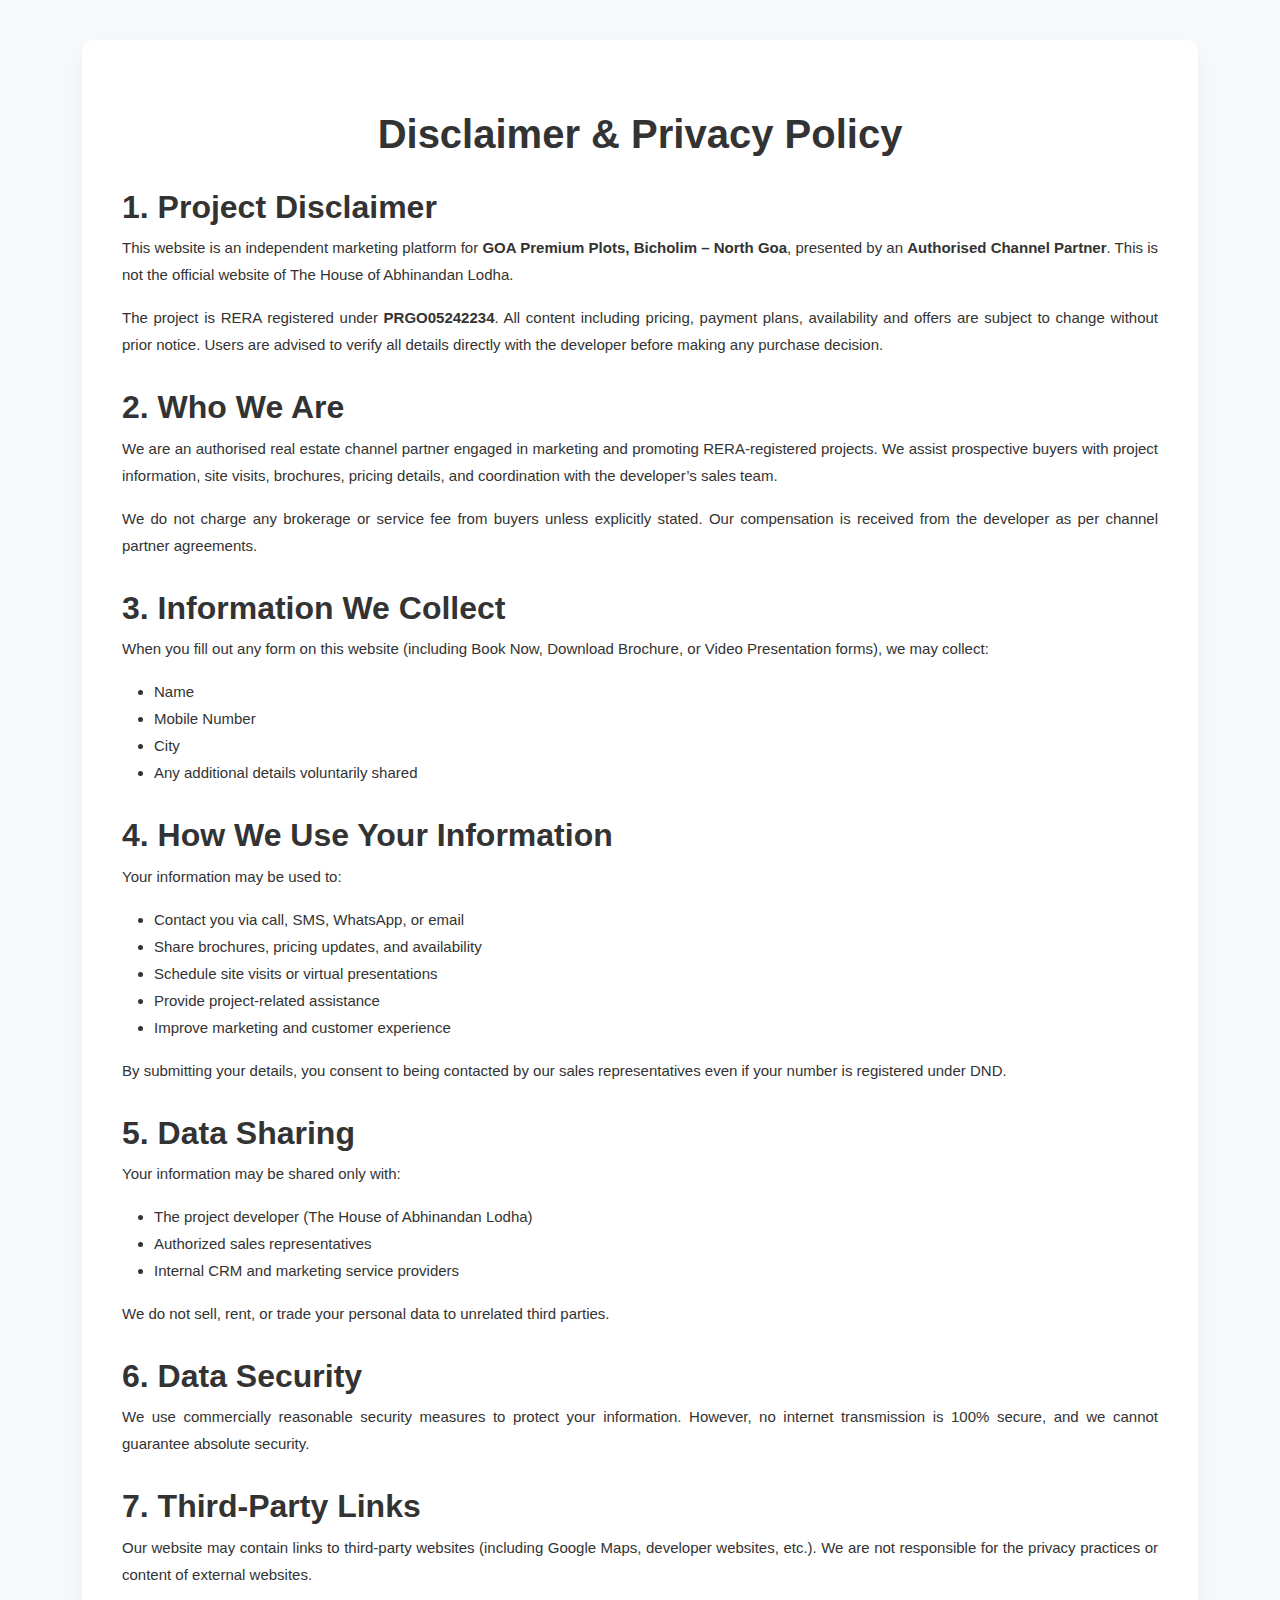
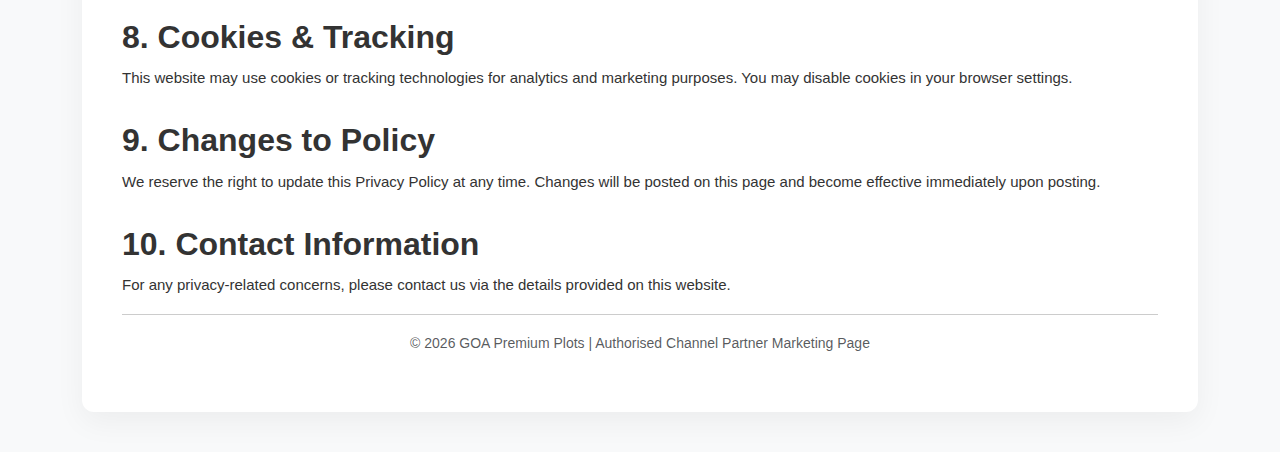
<file: disclaimer&privacypolicy.html>
<!DOCTYPE html>
<html lang="en">

  <head>
    <meta charset="UTF-8" />
    <meta name="viewport" content="width=device-width, initial-scale=1.0">
    <title>Disclaimer & Privacy Policy | GOA Premium Plots</title>
    <meta name="description"
      content="Privacy Policy and Disclaimer for GOA Premium Plots, Bicholim – Marketed by Authorised Channel Partner.">

    <link
      href="https://cdn.jsdelivr.net/npm/bootstrap@5.3.3/dist/css/bootstrap.min.css"
      rel="stylesheet">

    <style>
    body {
      font-family: 'Inter', sans-serif;
      background: #f8f9fa;
      color: #333;
    }

    .policy-wrapper {
      background: #fff;
      padding: 40px;
      border-radius: 12px;
      box-shadow: 0 10px 30px rgba(0, 0, 0, 0.05);
      margin-top: 40px;
      margin-bottom: 40px;
    }

    h1,
    h2 {
      font-weight: 600;
      margin-top: 30px;
    }

    p {
      font-size: 15px;
      line-height: 1.8;
      text-align: justify;
    }

    ul {
      font-size: 15px;
      line-height: 1.8;
    }
  </style>
  </head>

  <body>

    <div class="container">
      <div class="policy-wrapper">

        <h1 class="text-center">Disclaimer & Privacy Policy</h1>

        <h2>1. Project Disclaimer</h2>
        <p>
          This website is an independent marketing platform for <strong>GOA
            Premium Plots, Bicholim – North Goa</strong>,
          presented by an <strong>Authorised Channel Partner</strong>.
          This is not the official website of The House of Abhinandan Lodha.
        </p>
        <p>
          The project is RERA registered under <strong>PRGO05242234</strong>.
          All content including pricing, payment plans, availability and offers
          are subject to change without prior notice.
          Users are advised to verify all details directly with the developer
          before making any purchase decision.
        </p>

        <h2>2. Who We Are</h2>
        <p>
          We are an authorised real estate channel partner engaged in marketing
          and promoting RERA-registered projects.
          We assist prospective buyers with project information, site visits,
          brochures, pricing details, and coordination
          with the developer’s sales team.
        </p>
        <p>
          We do not charge any brokerage or service fee from buyers unless
          explicitly stated.
          Our compensation is received from the developer as per channel partner
          agreements.
        </p>

        <h2>3. Information We Collect</h2>
        <p>
          When you fill out any form on this website (including Book Now,
          Download Brochure, or Video Presentation forms),
          we may collect:
        </p>
        <ul>
          <li>Name</li>
          <li>Mobile Number</li>
          <li>City</li>
          <li>Any additional details voluntarily shared</li>
        </ul>

        <h2>4. How We Use Your Information</h2>
        <p>Your information may be used to:</p>
        <ul>
          <li>Contact you via call, SMS, WhatsApp, or email</li>
          <li>Share brochures, pricing updates, and availability</li>
          <li>Schedule site visits or virtual presentations</li>
          <li>Provide project-related assistance</li>
          <li>Improve marketing and customer experience</li>
        </ul>

        <p>
          By submitting your details, you consent to being contacted by our
          sales representatives
          even if your number is registered under DND.
        </p>

        <h2>5. Data Sharing</h2>
        <p>
          Your information may be shared only with:
        </p>
        <ul>
          <li>The project developer (The House of Abhinandan Lodha)</li>
          <li>Authorized sales representatives</li>
          <li>Internal CRM and marketing service providers</li>
        </ul>

        <p>
          We do not sell, rent, or trade your personal data to unrelated third
          parties.
        </p>

        <h2>6. Data Security</h2>
        <p>
          We use commercially reasonable security measures to protect your
          information.
          However, no internet transmission is 100% secure, and we cannot
          guarantee absolute security.
        </p>

        <h2>7. Third-Party Links</h2>
        <p>
          Our website may contain links to third-party websites (including
          Google Maps, developer websites, etc.).
          We are not responsible for the privacy practices or content of
          external websites.
        </p>

        <h2>8. Cookies & Tracking</h2>
        <p>
          This website may use cookies or tracking technologies for analytics
          and marketing purposes.
          You may disable cookies in your browser settings.
        </p>

        <h2>9. Changes to Policy</h2>
        <p>
          We reserve the right to update this Privacy Policy at any time.
          Changes will be posted on this page and become effective immediately
          upon posting.
        </p>

        <h2>10. Contact Information</h2>
        <p>
          For any privacy-related concerns, please contact us via the details
          provided on this website.
        </p>

        <hr>

        <p class="small text-muted text-center">
          © 2026 GOA Premium Plots | Authorised Channel Partner Marketing Page
        </p>

      </div>
    </div>

  </body>

</html>
</file>
